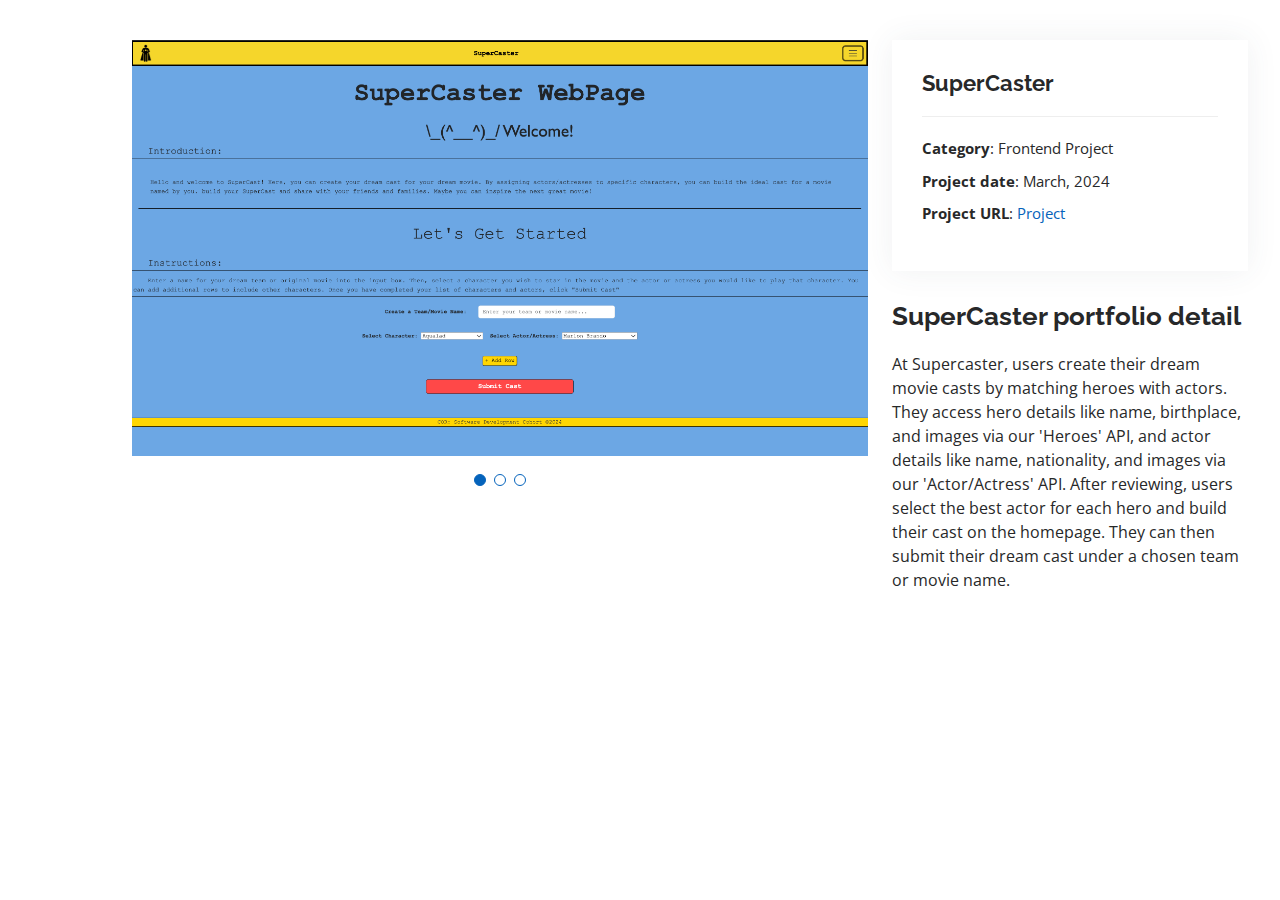
<file: portfolio-details.html>
<!DOCTYPE html>
<html lang="en">
  <head>
    <meta charset="utf-8" />
    <meta content="width=device-width, initial-scale=1.0" name="viewport" />

    <title>Portfolio Details - Personal Bootstrap Template</title>
    <meta content="" name="description" />
    <meta content="" name="keywords" />

    <!-- Favicons -->
    <link href="assets/img/favicon.png" rel="icon" />
    <link href="assets/img/apple-touch-icon.png" rel="apple-touch-icon" />

    <!-- Google Fonts -->
    <link
      href="https://fonts.googleapis.com/css?family=Open+Sans:300,300i,400,400i,600,600i,700,700i|Raleway:300,300i,400,400i,500,500i,600,600i,700,700i"
      rel="stylesheet"
    />

    <!-- Vendor CSS Files -->
    <link href="assets/vendor/aos/aos.css" rel="stylesheet" />
    <link
      href="assets/vendor/bootstrap/css/bootstrap.min.css"
      rel="stylesheet"
    />
    <link
      href="assets/vendor/bootstrap-icons/bootstrap-icons.css"
      rel="stylesheet"
    />
    <link href="assets/vendor/boxicons/css/boxicons.min.css" rel="stylesheet" />
    <link
      href="assets/vendor/glightbox/css/glightbox.min.css"
      rel="stylesheet"
    />
    <link href="assets/vendor/swiper/swiper-bundle.min.css" rel="stylesheet" />

    <!-- Template Main CSS File -->
    <link href="assets/css/style.css" rel="stylesheet" />

    <!-- =======================================================
  * Template Name: MyResume
  * Template URL: https://bootstrapmade.com/free-html-bootstrap-template-my-resume/
  * Updated: Mar 17 2024 with Bootstrap v5.3.3
  * Author: BootstrapMade.com
  * License: https://bootstrapmade.com/license/
  ======================================================== -->
  </head>

  <body>
    <main id="main">
      <!-- ======= Portfolio Details Section ======= -->
      <section id="portfolio-details" class="portfolio-details">
        <div class="container">
          <div class="row gy-4">
            <div class="col-lg-8">
              <div class="portfolio-details-slider swiper">
                <div class="swiper-wrapper align-items-center">
                  <div class="swiper-slide">
                    <img src="assets/img/homePage.jpg" alt="" />
                  </div>

                  <div class="swiper-slide">
                    <img src="assets/img/characterPage.jpg" alt="" />
                  </div>

                  <div class="swiper-slide">
                    <img src="assets/img/actorPage.jpg" alt="" />
                  </div>
                </div>
                <div class="swiper-pagination"></div>
              </div>
            </div>

            <div class="col-lg-4">
              <div class="portfolio-info">
                <h3>SuperCaster</h3>
                <ul>
                  <li><strong>Category</strong>: Frontend Project</li>
                  <li><strong>Project date</strong>: March, 2024</li>
                  <li>
                    <strong>Project URL</strong>:
                    <a
                      href="https://spiffy-shortbread-a23a7d.netlify.app/"
                      >Project</a
                    >
                  </li>
                </ul>
              </div>
              <div class="portfolio-description">
                <h2>SuperCaster portfolio detail</h2>
                <p>
                  At Supercaster, users create their dream movie casts by
                  matching heroes with actors. They access hero details like
                  name, birthplace, and images via our 'Heroes' API, and actor
                  details like name, nationality, and images via our
                  'Actor/Actress' API. After reviewing, users select the best
                  actor for each hero and build their cast on the homepage. They
                  can then submit their dream cast under a chosen team or movie
                  name.
                </p>
              </div>
            </div>
          </div>
        </div>
      </section>
      <!-- End Portfolio Details Section -->
    </main>
    <!-- End #main -->

    <!-- Vendor JS Files -->
    <script src="assets/vendor/purecounter/purecounter_vanilla.js"></script>
    <script src="assets/vendor/aos/aos.js"></script>
    <script src="assets/vendor/bootstrap/js/bootstrap.bundle.min.js"></script>
    <script src="assets/vendor/glightbox/js/glightbox.min.js"></script>
    <script src="assets/vendor/isotope-layout/isotope.pkgd.min.js"></script>
    <script src="assets/vendor/swiper/swiper-bundle.min.js"></script>
    <script src="assets/vendor/typed.js/typed.umd.js"></script>
    <script src="assets/vendor/waypoints/noframework.waypoints.js"></script>
    <script src="assets/vendor/php-email-form/validate.js"></script>

    <!-- Template Main JS File -->
    <script src="assets/js/main.js"></script>
  </body>
</html>
</file>
<file: assets/css/style.css>
/**
* Template Name: MyResume
* Template URL: https://bootstrapmade.com/free-html-bootstrap-template-my-resume/
* Updated: Mar 17 2024 with Bootstrap v5.3.3
* Author: BootstrapMade.com
* License: https://bootstrapmade.com/license/
*/

/*--------------------------------------------------------------
# General
--------------------------------------------------------------*/
body {
  font-family: "Open Sans", sans-serif;
  color: #272829;
}

a {
  color: #0563bb;
  text-decoration: none;
}

a:hover {
  color: #067ded;
  text-decoration: none;
}

h1,
h2,
h3,
h4,
h5,
h6 {
  font-family: "Raleway", sans-serif;
}

/*--------------------------------------------------------------
# Back to top button
--------------------------------------------------------------*/
.back-to-top {
  position: fixed;
  visibility: hidden;
  opacity: 0;
  right: 15px;
  bottom: 15px;
  z-index: 996;
  background: #0563bb;
  width: 40px;
  height: 40px;
  border-radius: 50px;
  transition: all 0.4s;
}

.back-to-top i {
  font-size: 28px;
  color: #fff;
  line-height: 0;
}

.back-to-top:hover {
  background: #0678e3;
  color: #fff;
}

.back-to-top.active {
  visibility: visible;
  opacity: 1;
}

/*--------------------------------------------------------------
# Preloader
--------------------------------------------------------------*/
#preloader {
  position: fixed;
  top: 0;
  left: 0;
  right: 0;
  bottom: 0;
  z-index: 9999;
  overflow: hidden;
  background: #fff;
}

#preloader:before {
  content: "";
  position: fixed;
  top: calc(50% - 30px);
  left: calc(50% - 30px);
  border: 6px solid #0563bb;
  border-top-color: #fff;
  border-bottom-color: #fff;
  border-radius: 50%;
  width: 60px;
  height: 60px;
  animation: animate-preloader 1s linear infinite;
}

@keyframes animate-preloader {
  0% {
    transform: rotate(0deg);
  }

  100% {
    transform: rotate(360deg);
  }
}

/*--------------------------------------------------------------
# Disable aos animation delay on mobile devices
--------------------------------------------------------------*/
@media screen and (max-width: 768px) {
  [data-aos-delay] {
    transition-delay: 0 !important;
  }
}

/*--------------------------------------------------------------
# Header
--------------------------------------------------------------*/
#header {
  position: fixed;
  top: 0;
  left: 0;
  bottom: 0;
  z-index: 9997;
  transition: all 0.5s;
  padding: 15px;
  overflow-y: auto;
}

@media (max-width: 991px) {
  #header {
    width: 300px;
    background: #fff;
    border-right: 1px solid #e6e9ec;
    left: -300px;
  }
}

@media (min-width: 991px) {
  #main {
    margin-left: 100px;
  }
}

/*--------------------------------------------------------------
# Navigation Menu
--------------------------------------------------------------*/
/**
* Desktop Navigation 
*/
.nav-menu {
  padding: 0;
  display: block;
}

.nav-menu * {
  margin: 0;
  padding: 0;
  list-style: none;
}

.nav-menu>ul>li {
  position: relative;
  white-space: nowrap;
}

.nav-menu a,
.nav-menu a:focus {
  display: flex;
  align-items: center;
  color: #45505b;
  padding: 10px 18px;
  margin-bottom: 8px;
  transition: 0.3s;
  font-size: 15px;
  border-radius: 50px;
  background: #f2f3f5;
  height: 56px;
  width: 100%;
  overflow: hidden;
  transition: 0.3s;
}

.nav-menu a i,
.nav-menu a:focus i {
  font-size: 20px;
}

.nav-menu a span,
.nav-menu a:focus span {
  padding: 0 5px 0 7px;
  color: #45505b;
}

@media (min-width: 992px) {

  .nav-menu a,
  .nav-menu a:focus {
    width: 56px;
  }

  .nav-menu a span,
  .nav-menu a:focus span {
    display: none;
    color: #fff;
  }
}

.nav-menu a:hover,
.nav-menu .active,
.nav-menu .active:focus,
.nav-menu li:hover>a {
  color: #fff;
  background: #0563bb;
}

.nav-menu a:hover span,
.nav-menu .active span,
.nav-menu .active:focus span,
.nav-menu li:hover>a span {
  color: #fff;
}

.nav-menu a:hover,
.nav-menu li:hover>a {
  width: 100%;
  color: #fff;
}

.nav-menu a:hover span,
.nav-menu li:hover>a span {
  display: block;
}

/**
* Mobile Navigation 
*/
.mobile-nav-toggle {
  position: fixed;
  right: 10px;
  top: 10px;
  z-index: 9998;
  border: 0;
  background: none;
  font-size: 28px;
  transition: all 0.4s;
  outline: none !important;
  line-height: 0;
  cursor: pointer;
  border-radius: 50px;
  padding: 5px;
}

.mobile-nav-toggle i {
  color: #45505b;
}

.mobile-nav-active {
  overflow: hidden;
}

.mobile-nav-active #header {
  left: 0;
}

.mobile-nav-active .mobile-nav-toggle {
  color: #fff;
  background-color: #0563bb;
}

/*--------------------------------------------------------------
# Hero Section
--------------------------------------------------------------*/
#hero {
  width: 100%;
  height: 100vh;
  background: url("../img/roaddeive.jpg") top right no-repeat;
  background-size: cover;
  position: relative;
}

@media (min-width: 992px) {
  #hero {
    padding-left: 160px;
  }
}

#hero:before {
  content: "";
  position: absolute;
  bottom: 0;
  top: 0;
  left: 0;
  right: 0;
}

#hero h1 {
  margin: 0;
  font-size: 64px;
  font-weight: 700;
  line-height: 56px;
  color: #fff;
}

#hero p {
  color: #fff;
  margin: 15px 0 0 0;
  font-size: 26px;
  font-family: "Poppins", sans-serif;
}

#hero p span {
  color: #0563bb;
  letter-spacing: 1px;
}

#hero .social-links {
  margin-top: 30px;
}

#hero .social-links a {
  font-size: 24px;
  display: inline-block;
  color: #fff;
  line-height: 1;
  margin-right: 20px;
  transition: 0.3s;
}

#hero .social-links a:hover {
  color: #0563bb;
}

@media (max-width: 992px) {
  #hero {
    text-align: center;
  }

  #hero h1 {
    font-size: 32px;
    line-height: 36px;
  }

  #hero p {
    margin-top: 10px;
    font-size: 20px;
    line-height: 24px;
  }
}

/*--------------------------------------------------------------
# Sections General
--------------------------------------------------------------*/
section {
  padding: 60px 0;
  overflow: hidden;
}

.section-title {
  text-align: center;
  padding-bottom: 30px;
}

.section-title h2 {
  font-size: 32px;
  font-weight: bold;
  text-transform: uppercase;
  margin-bottom: 20px;
  padding-bottom: 20px;
  position: relative;
  color: #45505b;
}

.section-title h2::before {
  content: "";
  position: absolute;
  display: block;
  width: 120px;
  height: 1px;
  background: #ddd;
  bottom: 1px;
  left: calc(50% - 60px);
}

.section-title h2::after {
  content: "";
  position: absolute;
  display: block;
  width: 40px;
  height: 3px;
  background: #0563bb;
  bottom: 0;
  left: calc(50% - 20px);
}

.section-title p {
  margin-bottom: 0;
}

/*--------------------------------------------------------------
# About
--------------------------------------------------------------*/
.about .content h3 {
  font-weight: 700;
  font-size: 26px;
  color: #728394;
}

.about .content ul {
  list-style: none;
  padding: 0;
}

.about .content ul li {
  margin-bottom: 20px;
  display: flex;
  align-items: center;
}

.about .content ul strong {
  margin-right: 10px;
}

.about .content ul i {
  font-size: 16px;
  margin-right: 5px;
  color: #0563bb;
  line-height: 0;
}

.about .content p:last-child {
  margin-bottom: 0;
}

/*--------------------------------------------------------------
# Facts
--------------------------------------------------------------*/
.facts .count-box {
  padding: 30px 30px 25px 30px;
  margin-top: 30px;
  width: 100%;
  position: relative;
  text-align: center;
  background: #fff;
}

.facts .count-box i {
  position: absolute;
  top: -25px;
  left: 50%;
  transform: translateX(-50%);
  font-size: 24px;
  background: #0563bb;
  color: #fff;
  border-radius: 50px;
  display: inline-flex;
  align-items: center;
  justify-content: center;
  width: 48px;
  height: 48px;
}

.facts .count-box span {
  font-size: 36px;
  display: block;
  font-weight: 600;
  color: #011426;
}

.facts .count-box p {
  padding: 0;
  margin: 0;
  font-family: "Raleway", sans-serif;
  font-size: 14px;
}

/*--------------------------------------------------------------
# Akills
--------------------------------------------------------------*/
.skills .progress {
  height: 60px;
  display: block;
  background: none;
  border-radius: 0;
}

.skills .progress .skill {
  padding: 10px 0;
  margin: 0;
  text-transform: uppercase;
  display: block;
  font-weight: 600;
  font-family: "Poppins", sans-serif;
  color: #45505b;
}

.skills .progress .skill .val {
  float: right;
  font-style: normal;
}

.skills .progress-bar-wrap {
  background: #f2f3f5;
}

.skills .progress-bar {
  width: 1px;
  height: 10px;
  transition: 0.9s;
  background-color: #0563bb;
}

/*--------------------------------------------------------------
# Portfolio
--------------------------------------------------------------*/
.portfolio .portfolio-item {
  margin-bottom: 30px;
}

.portfolio #portfolio-flters {
  padding: 0;
  margin: 0 auto 25px auto;
  list-style: none;
  text-align: center;
  background: #fff;
  border-radius: 50px;
  padding: 2px 15px;
}

.portfolio #portfolio-flters li {
  cursor: pointer;
  display: inline-block;
  padding: 10px 15px;
  font-size: 14px;
  font-weight: 600;
  line-height: 1;
  text-transform: uppercase;
  color: #272829;
  margin-bottom: 5px;
  transition: all 0.3s ease-in-out;
}

.portfolio #portfolio-flters li:hover,
.portfolio #portfolio-flters li.filter-active {
  color: #0563bb;
}

.portfolio #portfolio-flters li:last-child {
  margin-right: 0;
}

.portfolio .portfolio-wrap {
  transition: 0.3s;
  position: relative;
  overflow: hidden;
  z-index: 1;
  background: rgba(69, 80, 91, 0.8);
}

.portfolio .portfolio-wrap::before {
  content: "";
  background: rgba(255, 255, 255, 0.7);
  position: absolute;
  left: 30px;
  right: 30px;
  top: 30px;
  bottom: 30px;
  transition: all ease-in-out 0.3s;
  z-index: 2;
  opacity: 0;
}

.portfolio .portfolio-wrap .portfolio-info {
  opacity: 0;
  position: absolute;
  top: 0;
  left: 0;
  right: 0;
  bottom: 0;
  text-align: center;
  z-index: 3;
  transition: all ease-in-out 0.3s;
  display: flex;
  flex-direction: column;
  justify-content: center;
  align-items: center;
}

.portfolio .portfolio-wrap .portfolio-info::before {
  display: block;
  content: "";
  width: 48px;
  height: 48px;
  position: absolute;
  top: 35px;
  left: 35px;
  border-top: 3px solid #d7dce1;
  border-left: 3px solid #d7dce1;
  transition: all 0.5s ease 0s;
  z-index: 9994;
}

.portfolio .portfolio-wrap .portfolio-info::after {
  display: block;
  content: "";
  width: 48px;
  height: 48px;
  position: absolute;
  bottom: 35px;
  right: 35px;
  border-bottom: 3px solid #d7dce1;
  border-right: 3px solid #d7dce1;
  transition: all 0.5s ease 0s;
  z-index: 9994;
}

.portfolio .portfolio-wrap .portfolio-info h4 {
  font-size: 20px;
  color: #45505b;
  font-weight: 600;
}

.portfolio .portfolio-wrap .portfolio-info p {
  color: #45505b;
  font-size: 14px;
  text-transform: uppercase;
  padding: 0;
  margin: 0;
}

.portfolio .portfolio-wrap .portfolio-links {
  text-align: center;
  z-index: 4;
}

.portfolio .portfolio-wrap .portfolio-links a {
  color: #45505b;
  margin: 0 2px;
  font-size: 28px;
  display: inline-block;
  transition: 0.3s;
}

.portfolio .portfolio-wrap .portfolio-links a:hover {
  color: #148af9;
}

.portfolio .portfolio-wrap:hover::before {
  top: 0;
  left: 0;
  right: 0;
  bottom: 0;
  opacity: 1;
}

.portfolio .portfolio-wrap:hover .portfolio-info {
  opacity: 1;
}

.portfolio .portfolio-wrap:hover .portfolio-info::before {
  top: 15px;
  left: 15px;
}

.portfolio .portfolio-wrap:hover .portfolio-info::after {
  bottom: 15px;
  right: 15px;
}

/*--------------------------------------------------------------
# Portfolio Details
--------------------------------------------------------------*/
.portfolio-details {
  padding-top: 40px;
}

.portfolio-details .portfolio-details-slider img {
  width: 100%;
}

.portfolio-details .portfolio-details-slider .swiper-pagination {
  margin-top: 20px;
  position: relative;
}

.portfolio-details .portfolio-details-slider .swiper-pagination .swiper-pagination-bullet {
  width: 12px;
  height: 12px;
  background-color: #fff;
  opacity: 1;
  border: 1px solid #0563bb;
}

.portfolio-details .portfolio-details-slider .swiper-pagination .swiper-pagination-bullet-active {
  background-color: #0563bb;
}

.portfolio-details .portfolio-info {
  padding: 30px;
  box-shadow: 0px 0 30px rgba(69, 80, 91, 0.08);
}

.portfolio-details .portfolio-info h3 {
  font-size: 22px;
  font-weight: 700;
  margin-bottom: 20px;
  padding-bottom: 20px;
  border-bottom: 1px solid #eee;
}

.portfolio-details .portfolio-info ul {
  list-style: none;
  padding: 0;
  font-size: 15px;
}

.portfolio-details .portfolio-info ul li+li {
  margin-top: 10px;
}

.portfolio-details .portfolio-description {
  padding-top: 30px;
}

.portfolio-details .portfolio-description h2 {
  font-size: 26px;
  font-weight: 700;
  margin-bottom: 20px;
}

.portfolio-details .portfolio-description p {
  padding: 0;
}

/*--------------------------------------------------------------
# Contact
--------------------------------------------------------------*/
.contact .info {
  width: 100%;
  background: #fff;
}

.contact .info i {
  font-size: 20px;
  color: #0563bb;
  float: left;
  width: 44px;
  height: 44px;
  background: #eef7ff;
  display: flex;
  justify-content: center;
  align-items: center;
  border-radius: 50px;
  transition: all 0.3s ease-in-out;
}

.contact .info h4 {
  padding: 0 0 0 60px;
  font-size: 22px;
  font-weight: 600;
  margin-bottom: 5px;
  color: #45505b;
}

.contact .info p {
  padding: 0 0 0 60px;
  margin-bottom: 0;
  font-size: 14px;
  color: #728394;
}

.contact .info .email,
.contact .info .phone {
  margin-top: 40px;
}

.contact .info .email:hover i,
.contact .info .address:hover i,
.contact .info .phone:hover i {
  background: #0563bb;
  color: #fff;
}

.contact .php-email-form {
  width: 100%;
  background: #fff;
}

.contact .php-email-form .form-group {
  padding-bottom: 8px;
}

.contact .php-email-form .error-message {
  display: none;
  color: #fff;
  background: #ed3c0d;
  text-align: left;
  padding: 15px;
  font-weight: 600;
}

.contact .php-email-form .error-message br+br {
  margin-top: 25px;
}

.contact .php-email-form .sent-message {
  display: none;
  color: #fff;
  background: #18d26e;
  text-align: center;
  padding: 15px;
  font-weight: 600;
}

.contact .php-email-form .loading {
  display: none;
  background: #fff;
  text-align: center;
  padding: 15px;
}

.contact .php-email-form .loading:before {
  content: "";
  display: inline-block;
  border-radius: 50%;
  width: 24px;
  height: 24px;
  margin: 0 10px -6px 0;
  border: 3px solid #18d26e;
  border-top-color: #eee;
  animation: animate-loading 1s linear infinite;
}

.contact .php-email-form input,
.contact .php-email-form textarea {
  border-radius: 4px;
  box-shadow: none;
  font-size: 14px;
}

.contact .php-email-form input[type=text],
.contact .php-email-form input[type=email] {
  height: 44px;
}

.contact .php-email-form textarea {
  padding: 10px 12px;
}

.contact .php-email-form button[type=submit] {
  background: #0563bb;
  border: 0;
  padding: 10px 35px;
  color: #fff;
  transition: 0.4s;
  border-radius: 50px;
}

.contact .php-email-form button[type=submit]:hover {
  background: #0678e3;
}

@keyframes animate-loading {
  0% {
    transform: rotate(0deg);
  }

  100% {
    transform: rotate(360deg);
  }
}


/*--------------------------------------------------------------
# Footer
--------------------------------------------------------------*/
#footer {
  background: #f7f8f9;
  color: #45505b;
  font-size: 14px;
  text-align: center;
  padding: 30px 0;
}

#footer h3 {
  font-size: 36px;
  font-weight: 700;
  position: relative;
  font-family: "Poppins", sans-serif;
  padding: 0;
  margin: 0 0 15px 0;
}

#footer p {
  font-size: 15;
  font-style: italic;
  padding: 0;
  margin: 0 0 40px 0;
}

#footer .social-links {
  margin: 0 0 40px 0;
}

#footer .social-links a {
  font-size: 18px;
  display: inline-block;
  background: #0563bb;
  color: #fff;
  line-height: 1;
  padding: 8px 0;
  margin-right: 4px;
  border-radius: 50%;
  text-align: center;
  width: 36px;
  height: 36px;
  transition: 0.3s;
}

#footer .social-links a:hover {
  background: #0678e3;
  color: #fff;
  text-decoration: none;
}

#footer .copyright {
  margin: 0 0 5px 0;
}

#footer .credits {
  font-size: 13px;
}
</file>
